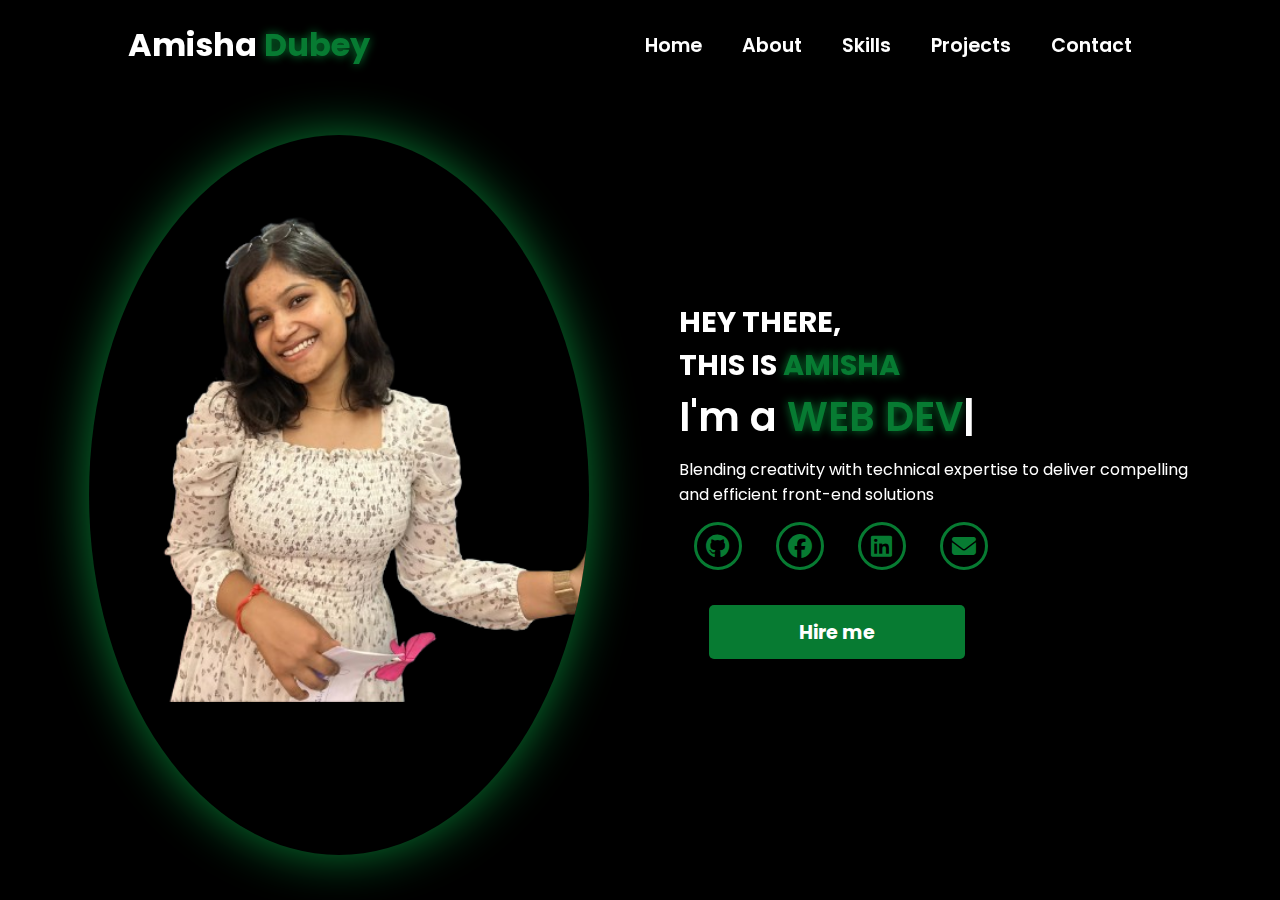
<file: index.html>
<!DOCTYPE html>
<html lang="en">
<head>
    <meta charset="UTF-8">
    <meta name="viewport" content="width=device-width, initial-scale=1.0">
    <link rel="stylesheet" href="https://cdnjs.cloudflare.com/ajax/libs/font-awesome/6.5.1/css/all.min.css">
    <link rel="stylesheet" href="https://unpkg.com/aos@next/dist/aos.css" />
    <link rel="stylesheet" href="./Style.css">
    <title>Portfolio : Amisha</title>
    
</head>
<body>
    <nav>
        <div class="nav-container">
            <div class="logo" data-aos="zoom-in" data-aos-duration="1500">
                Amisha <span>Dubey</span>
            </div>
            <div class="links">
                <div class="link" data-aos="fade-up" data-aos-duration="1500" data-aos-delay="100"><a href="./index.html">Home</a></div>
                <div class="link" data-aos="fade-up" data-aos-duration="1500" data-aos-delay="200"><a href="./About/About.html">About</a></div>
                <div class="link" data-aos="fade-up" data-aos-duration="1500" data-aos-delay="300"><a href="./Skills/Skills.html">Skills</a></div>
                <div class="link" data-aos="fade-up" data-aos-duration="1500" data-aos-delay="400"><a href="./Project/Projects.html">Projects</a></div>
                <div class="link" data-aos="fade-up" data-aos-duration="1500" data-aos-delay="500"><a href="./Contact/Contact.html">Contact</a></div>
        </div>
        <i class="fa-solid fa-bars hamburg" onclick="hamburg()"></i>
    </div>
        <div class="dropdown">
            <div class="links">
                <a href="./index.html">Home</a>
                <a href="./About/About.html">About</a>
                <a href="./Skills/Skills.html">Skills</a>
                <a href="./Project/Projects.html">Projects</a>
                <a href="./Contact/Contact.html">Contact</a>
                <i class="fa-solid fa-xmark cancel" onclick="cancel()"></i>
            </div>
        </div>
    </nav>
    <section>
        <div class="main-container">
            <div class="image" data-aos="zoom-out" data-aos-duration="3000">
                <img src="./Portfolio image.png" alt="">
            </div>
            <div class="content">
                <h1 data-aos="fade-left" data-aos-duration="1500" data-aos-delay="700">HEY THERE,<br>THIS IS <span>AMISHA</span></h1>
                <div class="typewriter" data-aos="fade-right" data-aos-duration="1500" data-aos-delay="900">I'm a <span class="typewriter-text"></span><label for="">|</label></div>
                <p data-aos="flip-down" data-aos-duration="1500" data-aos-delay="1100">Blending creativity with technical expertise to deliver compelling and efficient front-end solutions</p>
                <div class="social-links">
                    <a href="https://github.com/amishadubeywd" data-aos="fade-up" data-aos-duration="1500" data-aos-delay="1300"><i class="fa-brands fa-github"></i></a>
                    <a href="https://www.facebook.com/profile.php?id=100090083944403&mibextid=ZbWKwL" data-aos="fade-up" data-aos-duration="1500" data-aos-delay="1400"><i class="fa-brands fa-facebook"></i></a>
                    <a href="https://www.linkedin.com/in/amisha-dubey-b48799234?utm_source=share&utm_campaign=share_via&utm_content=profile&utm_medium=android_appu" data-aos="fade-up" data-aos-duration="1500" data-aos-delay="1500"><i class="fa-brands fa-linkedin"></i></a>
                    <a href="mailto:amishadubey44@gmail.com" aria-label="Email" data-aos="fade-up" data-aos-duration="1500" data-aos-delay="1300"><i class="fas fa-envelope"></i></a>
                </div>
                <div class="btn" data-aos="zoom-in" data-aos-duration="1500" data-aos-delay="1800">
                    <a href="./Contact/Contact.html"><button>Hire me</button></a>
                </div>
            </div>
        </div>
    </section>
    <script src="https://unpkg.com/aos@next/dist/aos.js"></script>
    <script src="./index.js"></script>
   
</body>
</html>
</file>
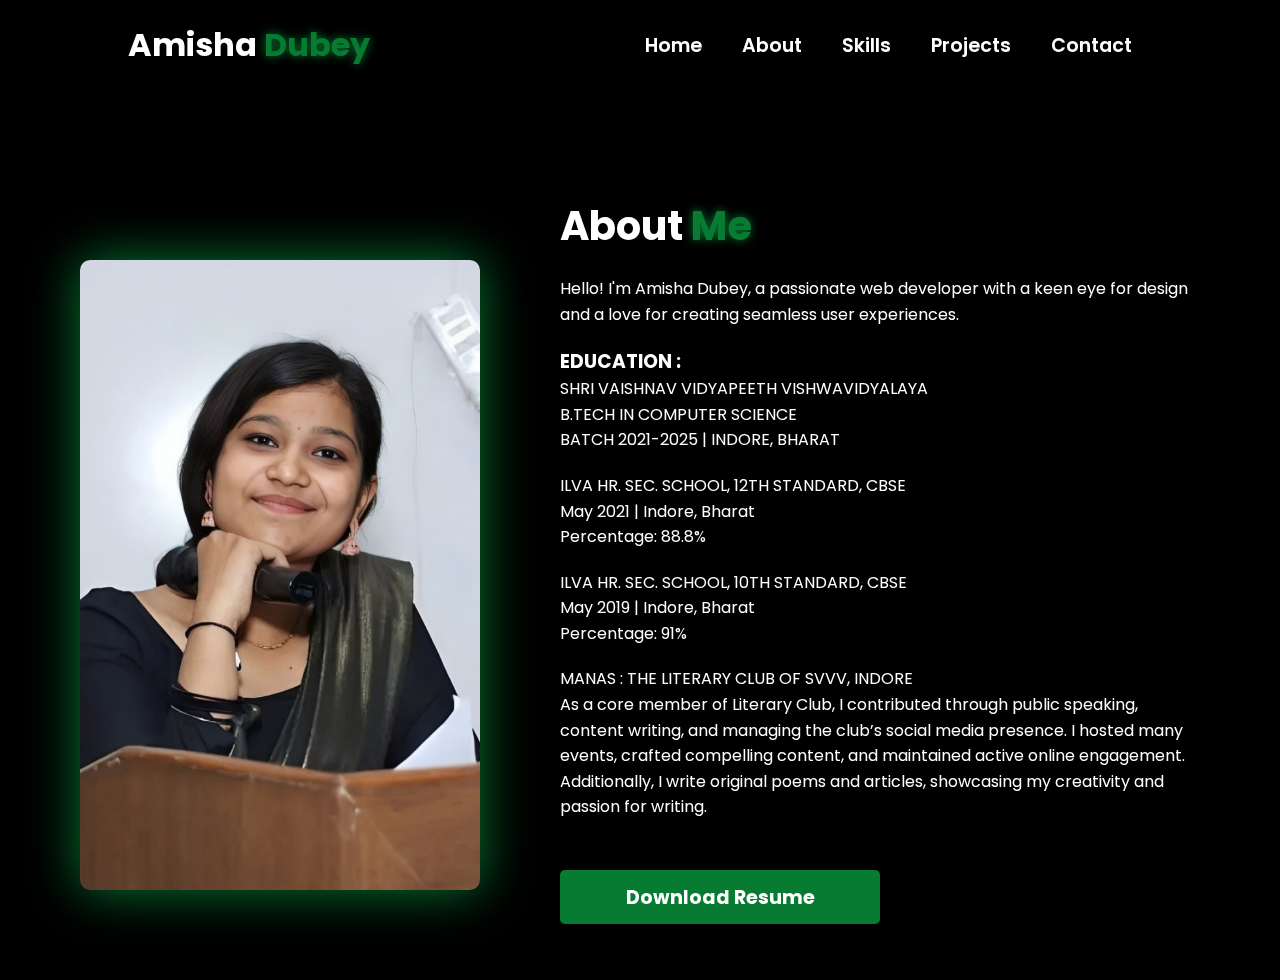
<file: About/About.html>
<!DOCTYPE html>
<html lang="en">
<head>
    <meta charset="UTF-8">
    <meta name="viewport" content="width=device-width, initial-scale=1.0">
    <link rel="stylesheet" href="https://cdnjs.cloudflare.com/ajax/libs/font-awesome/6.5.1/css/all.min.css">
    <link rel="stylesheet" href="https://unpkg.com/aos@next/dist/aos.css" />
    <link rel="stylesheet" href="./About.css">
    <title>About : Amisha</title>
    
</head>
<body>
    <nav>
        <div class="nav-container">
            <div class="logo" data-aos="zoom-in" data-aos-duration="1500">
                Amisha <span>Dubey</span>
            </div>
            <div class="links">
                <div class="link" data-aos="fade-up" data-aos-duration="1500" data-aos-delay="100"><a href="../index.html">Home</a></div>
                <div class="link" data-aos="fade-up" data-aos-duration="1500" data-aos-delay="200"><a href="../About/About.html">About</a></div>
                <div class="link" data-aos="fade-up" data-aos-duration="1500" data-aos-delay="300"><a href="../Skills/Skills.html">Skills</a></div>
                <div class="link" data-aos="fade-up" data-aos-duration="1500" data-aos-delay="400"><a href="../Project/Projects.html">Projects</a></div>
                <div class="link" data-aos="fade-up" data-aos-duration="1500" data-aos-delay="500"><a href="../Contact/Contact.html">Contact</a></div>
            </div>
            <i class="fa-solid fa-bars hamburg" onclick="hamburg()"></i>
        </div>
        <div class="dropdown">
            <div class="links">
                <a href="../index.html">Home</a>
                <a href="../About/About.html">About</a>
                <a href="../Skills/Skills.html">Skills</a>
                <a href="../Project/Projects.html">Projects</a>
                <a href="../Contact/Contact.html">Contact</a>
                <i class="fa-solid fa-xmark cancel" onclick="cancel()"></i>
            </div>
        </div>
    </nav>
    <section>
        <div class="main-container">
            <div class="image" data-aos="zoom-out" data-aos-duration="3000">
                <img src="./Me being more of me.jpeg" alt="Amisha Dubey">
            </div>
            <div class="content">
                <h1 data-aos="fade-left" data-aos-duration="1500" data-aos-delay="700">About <span>Me</span></h1>
                <p data-aos="fade-right" data-aos-duration="1500" data-aos-delay="900">Hello! I'm Amisha Dubey, a passionate web developer with a keen eye for design and a love for creating seamless user experiences. </p>
                <h3 data-aos="fade-right" data-aos-duration="1500" data-aos-delay="1100">EDUCATION :</h3>
                
                <p data-aos="fade-right" data-aos-duration="1500" data-aos-delay="1100">SHRI VAISHNAV VIDYAPEETH
                    VISHWAVIDYALAYA <br>B.TECH IN COMPUTER SCIENCE<br>BATCH 2021-2025 | INDORE, BHARAT</p>
                   
                <p data-aos="fade-right" data-aos-duration="1500" data-aos-delay="1100">ILVA HR. SEC. SCHOOL, 12TH STANDARD, CBSE<br>May 2021 | Indore, Bharat<br>
                    Percentage: 88.8%</p>

                <p data-aos="fade-right" data-aos-duration="1500" data-aos-delay="1100">ILVA HR. SEC. SCHOOL, 10TH STANDARD, CBSE<br>May 2019 | Indore, Bharat<br>
                        Percentage: 91%</p>
                <p data-aos="fade-right" data-aos-duration="1500" data-aos-delay="1100">MANAS : THE LITERARY CLUB OF SVVV, INDORE<br>As a core member of 
                    Literary Club, I contributed through public speaking, content writing, and managing the club’s social media presence. I hosted many events, 
                    crafted compelling content, and maintained active online engagement.<br>Additionally, I write original poems and articles, 
                    showcasing my creativity and passion for writing.</p>

                <!-- <div class="skills" data-aos="fade-up" data-aos-duration="1500" data-aos-delay="1300">
                    <div class="skill">Python</div>
                    <div class="skill">HTML5</div>
                    <div class="skill">CSS3</div>
                    <div class="skill">JavaScript</div>
                    <div class="skill">React</div>
                    <div class="skill">Node.js</div>
                    <div class="skill">MongoDB</div>
                </div> -->
                <div class="btn" data-aos="zoom-in" data-aos-duration="1500" data-aos-delay="1500">
                    <button>Download Resume</button>
                </div>
            </div>
        </div>
    </section>
    <script src="https://unpkg.com/aos@next/dist/aos.js"></script>
    <script src="./About.js"></script>
</body>
</html>
</file>
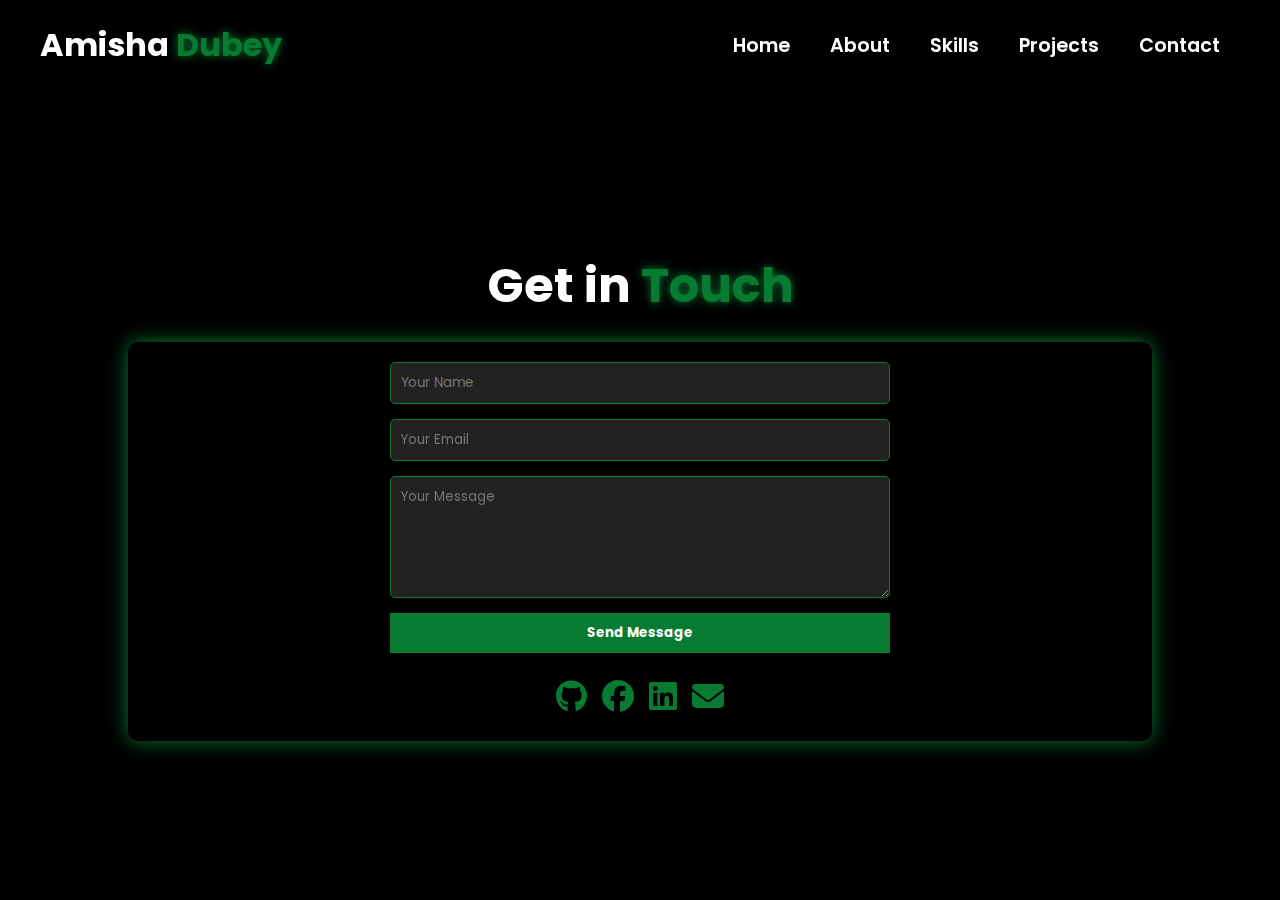
<file: Contact/Contact.html>
<!DOCTYPE html>
<html lang="en">
<head>
    <meta charset="UTF-8">
    <meta name="viewport" content="width=device-width, initial-scale=1.0">
    <link rel="stylesheet" href="https://cdnjs.cloudflare.com/ajax/libs/font-awesome/6.5.1/css/all.min.css">
    <link rel="stylesheet" href="https://unpkg.com/aos@next/dist/aos.css">
    <link rel="stylesheet" href="./Contact.css">
    <title>Contact : Amisha</title>
</head>
<body>
    <nav>
        <div class="nav-container">
            <div class="logo" data-aos="zoom-in" data-aos-duration="1500">
                Amisha <span>Dubey</span>
            </div>
            <div class="links">
                <div class="link" data-aos="fade-up" data-aos-duration="1500" data-aos-delay="100"><a href="../index.html">Home</a></div>
                <div class="link" data-aos="fade-up" data-aos-duration="1500" data-aos-delay="200"><a href="../About/About.html">About</a></div>
                <div class="link" data-aos="fade-up" data-aos-duration="1500" data-aos-delay="300"><a href="../Skills/Skills.html">Skills</a></div>
                <div class="link" data-aos="fade-up" data-aos-duration="1500" data-aos-delay="400"><a href="../Project/Projects.html">Projects</a></div>
                <div class="link" data-aos="fade-up" data-aos-duration="1500" data-aos-delay="500"><a href="../Contact/Contact.html">Contact</a></div>
            </div>
            <i class="fa-solid fa-bars hamburg" onclick="hamburg()"></i>
        </div>
        <div class="dropdown">
            <div class="links">
                <a href="../index.html">Home</a>
                <a href="../About/About.html">About</a>
                <a href="../Skills/Skills.html">Skills</a>
                <a href="../Project/Projects.html">Projects</a>
                <a href="../Contact/Contact.html">Contact</a>
                <i class="fa-solid fa-xmark cancel" onclick="cancel()"></i>
            </div>
        </div>
    </nav>
    

    <section>
        <div class="main-container">
            <h1 data-aos="fade-left" data-aos-duration="1500" data-aos-delay="700">Get in <span>Touch</span></h1>
            <div class="contact-container" data-aos="zoom-out" data-aos-duration="1500">
                <form class="contact-form" action="https://api.web3forms.com/submit" method="POST">
                    <input type="hidden" name="access_key" value="f1039944-4497-4cbe-bec5-c5782605627b">
                    <input type="text" name="name" placeholder="Your Name" required>
                    <input type="email" name="email" placeholder="Your Email" required>
                    <textarea name="message" rows="5" placeholder="Your Message" required></textarea>
                    <button type="submit" data-aos="fade-up" data-aos-duration="1500" data-aos-delay="1100">Send Message</button>
                </form>
                <div class="social-links">
                    <a href="https://github.com/amishadubeywd" data-aos="fade-up" data-aos-duration="1500" data-aos-delay="1300"><i class="fa-brands fa-github"></i></a>
                    <a href="https://www.facebook.com/profile.php?id=100090083944403&mibextid=ZbWKwL" data-aos="fade-up" data-aos-duration="1500" data-aos-delay="1400"><i class="fa-brands fa-facebook"></i></a>
                    <a href="https://www.linkedin.com/in/amisha-dubey-b48799234?utm_source=share&utm_campaign=share_via&utm_content=profile&utm_medium=android_appu" data-aos="fade-up" data-aos-duration="1500" data-aos-delay="1500"><i class="fa-brands fa-linkedin"></i></a>
                    <a href="mailto:amishadubey44@gmail.com" aria-label="Email" data-aos="fade-up" data-aos-duration="1500" data-aos-delay="1600"><i class="fas fa-envelope"></i></a>
                </div>
            </div>
        </div>
    </section>

    <script src="https://unpkg.com/aos@next/dist/aos.js"></script>
    <script src="./Contact.js"></script>
    
</body>
</html>
</file>
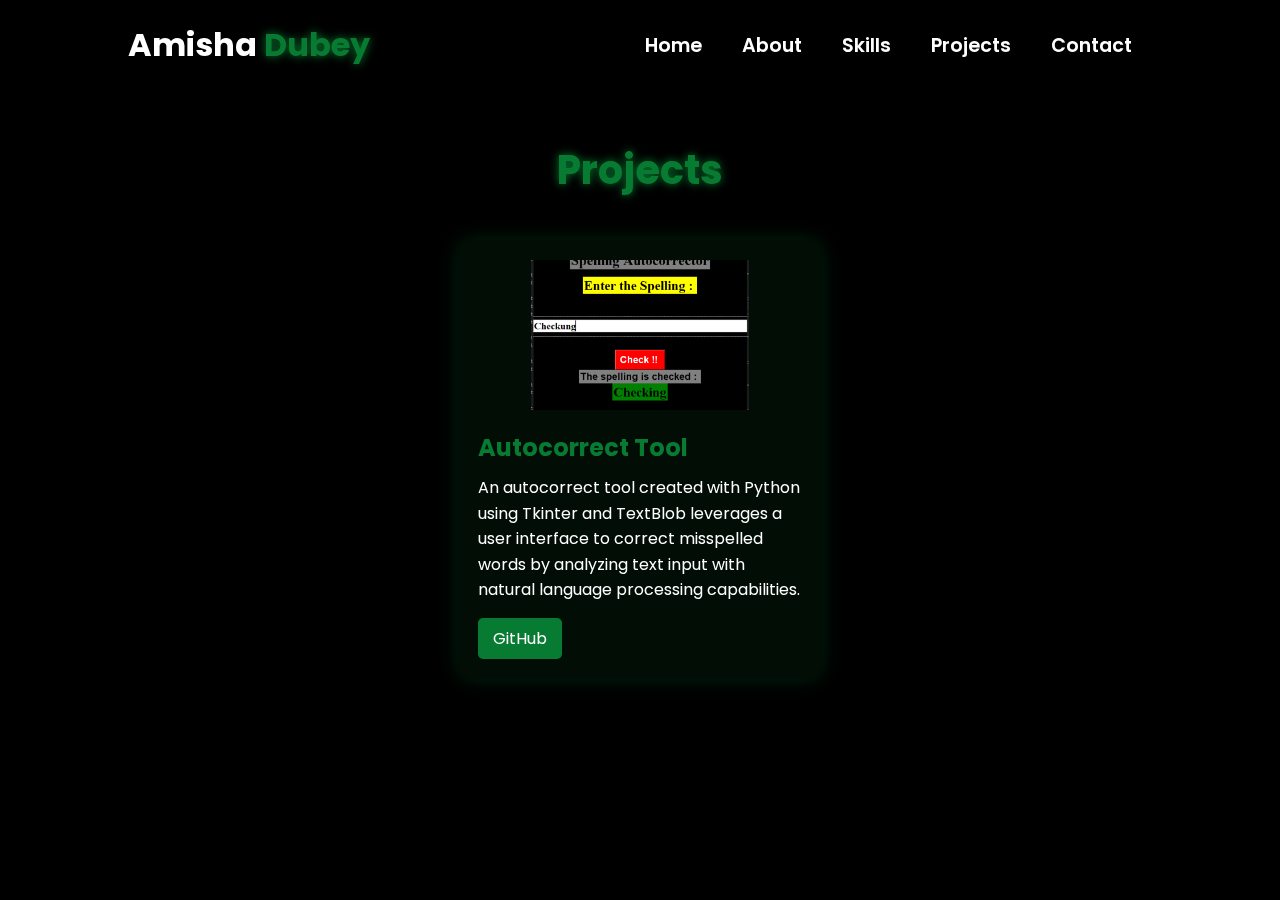
<file: Project/Projects.html>
<!DOCTYPE html>
<html lang="en">
<head>
    <meta charset="UTF-8">
    <meta name="viewport" content="width=device-width, initial-scale=1.0">
    <link rel="stylesheet" href="https://cdnjs.cloudflare.com/ajax/libs/font-awesome/6.5.1/css/all.min.css">
    <link rel="stylesheet" href="https://unpkg.com/aos@next/dist/aos.css" />
    <link rel="stylesheet" href="./Project.css">
    <title>Projects : Amisha</title>
    
</head>
<body>

    <nav>
        <div class="nav-container">
            <div class="logo" data-aos="zoom-in" data-aos-duration="1500">
                Amisha <span>Dubey</span>
            </div>
            <div class="links">
                <div class="link" data-aos="fade-up" data-aos-duration="1500" data-aos-delay="100"><a href="../index.html">Home</a></div>
                <div class="link" data-aos="fade-up" data-aos-duration="1500" data-aos-delay="200"><a href="../About/About.html">About</a></div>
                <div class="link" data-aos="fade-up" data-aos-duration="1500" data-aos-delay="300"><a href="../Skills/Skills.html">Skills</a></div>
                <div class="link" data-aos="fade-up" data-aos-duration="1500" data-aos-delay="400"><a href="../Project/Projects.html">Projects</a></div>
                <div class="link" data-aos="fade-up" data-aos-duration="1500" data-aos-delay="500"><a href="../Contact/Contact.html">Contact</a></div>
        </div>
        <i class="fa-solid fa-bars hamburg" onclick="hamburg()"></i>
    </div>
        <div class="dropdown">
            <div class="links">
                <a href="../index.html">Home</a>
                <a href="../About/About.html">About</a>
                <a href="../Skills/Skills.html">Skills</a>
                <a href="../Project/Projects.html">Projects</a>
                <a href="../Contact/Contact.html">Contact</a>
                <i class="fa-solid fa-xmark cancel" onclick="cancel()"></i>
            </div>
        </div>
    </nav>
    <section id="projects">
        <h2 data-aos="fade-down" data-aos-duration="1500">Projects</h2>
        <div class="projects-container">
            <div class="project-card" data-aos="fade-up" data-aos-duration="1500">
                <div class="project-image">
                    <img src="Autocorrect.png" Project 1">
                </div>
                <div class="project-info">
                    <h3>Autocorrect Tool</h3>
                    <p>An autocorrect tool created with Python using Tkinter and TextBlob leverages a user interface 
                        to correct misspelled words by analyzing text input with natural language processing capabilities.</p>
                    <div class="project-links">
                       <!-- <a href="#" target="_blank">Live Demo</a>-->
                        <a href="https://github.com/amishadubeywd?tab=repositories" target="_blank">GitHub</a>
                    </div>
                </div>
            </div>
            
            
        </div>
    </section>

    <script src="https://unpkg.com/aos@next/dist/aos.js"></script>
    <script src="./Project.js"> </script>
</body>
</html>
</file>
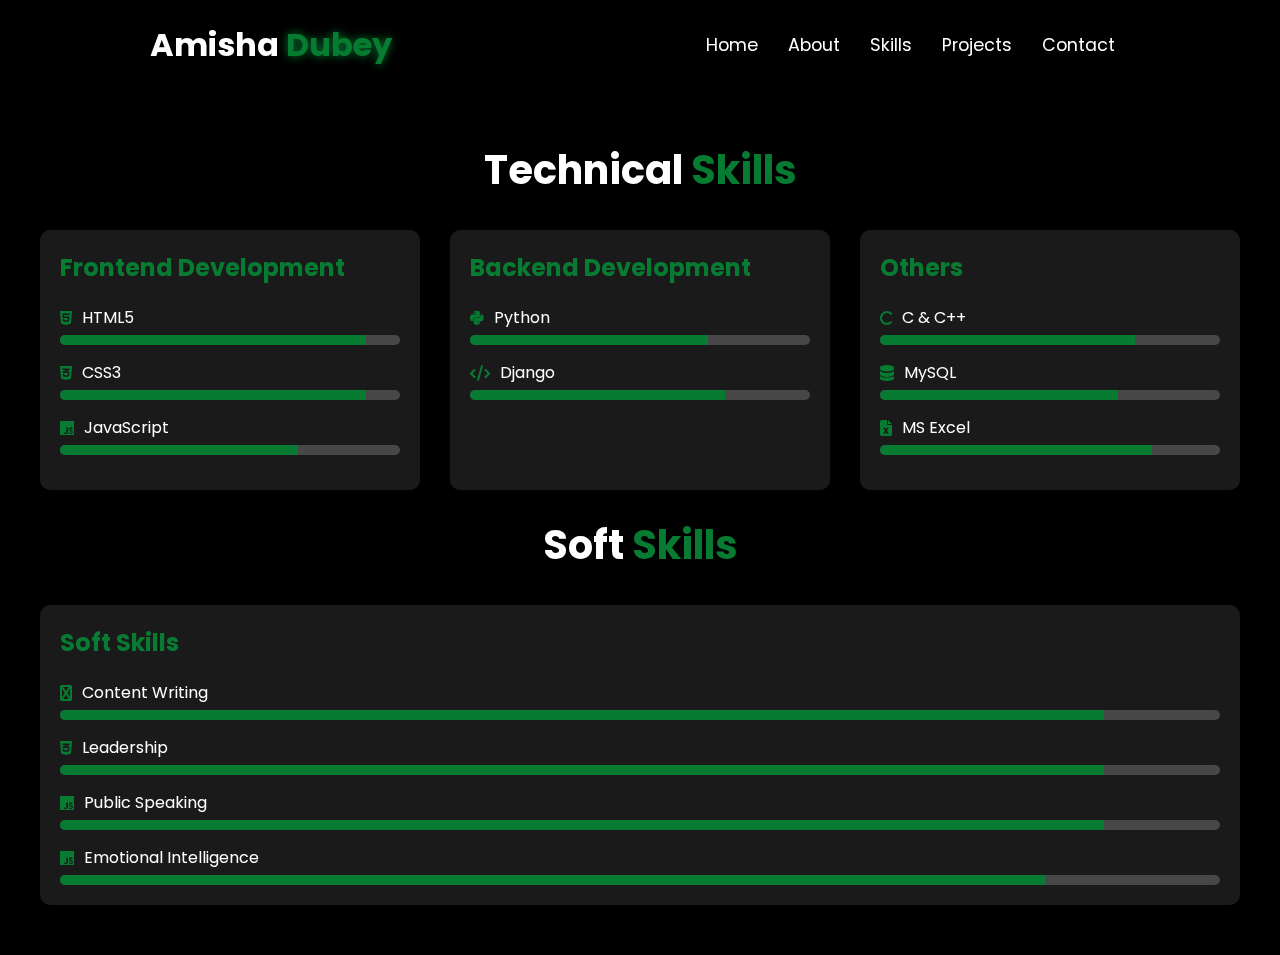
<file: Skills/Skills.html>
<!DOCTYPE html>
<html lang="en">
<head>
    <meta charset="UTF-8">
    <meta name="viewport" content="width=device-width, initial-scale=1.0">
    <link rel="stylesheet" href="https://cdnjs.cloudflare.com/ajax/libs/font-awesome/6.5.1/css/all.min.css">
    <link rel="stylesheet" href="https://unpkg.com/aos@next/dist/aos.css" />
    <link rel="stylesheet" href="./Skills.css">
    <title>Amisha's Skills</title>
</head>
<body>
    <nav>
        <div class="nav-container">
            <div class="logo" data-aos="zoom-in" data-aos-duration="1500">
                Amisha <span>Dubey</span>
            </div>
            <div class="links">
                <a href="../index.html" data-aos="fade-up" data-aos-duration="1500" data-aos-delay="100">Home</a>
                <a href="../About/About.html" data-aos="fade-up" data-aos-duration="1500" data-aos-delay="200">About</a>
                <a href="../Skills/Skills.html" data-aos="fade-up" data-aos-duration="1500" data-aos-delay="300">Skills</a>
                <a href="../Project/Projects.html" data-aos="fade-up" data-aos-duration="1500" data-aos-delay="400">Projects</a>
                <a href="../Contact/Contact.html" data-aos="fade-up" data-aos-duration="1500" data-aos-delay="500">Contact</a>
            </div>
            <i class="fa-solid fa-bars hamburg" onclick="toggleMenu()"></i>
        </div>
        <div class="dropdown">
            <div class="links">
                <a href="../index.html">Home</a>
                <a href="../About/About.html">About</a>
                <a href="../Skills/Skills.html">Skills</a>
                <a href="../Project/Projects.html">Projects</a>
                <a href="../Contact/Contact.html">Contact</a>
            </div>
            <i class="fa-solid fa-xmark cancel" onclick="toggleMenu()"></i>
        </div>
    </nav>
    <section>
        <div class="main-container">
            <h1 data-aos="fade-down" data-aos-duration="1500">Technical <span>Skills</span></h1>
            <div class="skills-grid">
                
                <!-- Frontend Development Skills -->
                <div class="skill-category" data-aos="fade-up" data-aos-duration="1500" data-aos-delay="200">
                    <h2>Frontend Development</h2>

                    <div class="skill-item">
                        <div class="skill-name"><i class="fab fa-html5"></i> HTML5</div>
                        <div class="skill-bar">
                            <div class="skill-progress" style="width: 90%"></div>
                        </div>
                        <div class="skill-details">HTML5 is used for structuring content on the web.</div>
                    </div>

                    <div class="skill-item">
                        <div class="skill-name"><i class="fab fa-css3-alt"></i> CSS3</div>
                        <div class="skill-bar">
                            <div class="skill-progress" style="width: 90%"></div>
                        </div>
                        <div class="skill-details">CSS3 is used to style and lay out web pages.</div>
                    </div>

                    <div class="skill-item">
                        <div class="skill-name"><i class="fab fa-js"></i> JavaScript</div>
                        <div class="skill-bar">
                            <div class="skill-progress" style="width: 70%"></div>
                        </div>
                        <div class="skill-details">JavaScript is a programming language used for creating dynamic content on the web.</div>
                    </div>

                </div>

                <!-- Backend Development Skills -->

                <div class="skill-category" data-aos="fade-up" data-aos-duration="1500" data-aos-delay="400">
                    <h2>Backend Development</h2>

                    <div class="skill-item">
                        <div class="skill-name"><i class="fab fa-python"></i> Python</div>
                        <div class="skill-bar">
                            <div class="skill-progress" style="width: 70%"></div>
                        </div>
                        <div class="skill-details"></div>
                    </div>

                    <div class="skill-item">
                        <div class="skill-name">
                            <i class="fas fa-code"></i> Django
                          </div>
                          
                        <div class="skill-bar">
                            <div class="skill-progress" style="width: 75%"></div>
                        </div>
                        <div class="skill-details"></div>
                    </div>

                </div>

                <!-- Others -->
                <div class="skill-category" data-aos="fade-up" data-aos-duration="1500" data-aos-delay="600">
                    <h2>Others</h2>

                    <div class="skill-item">
                        <div class="skill-name"><i class="fab fa-c & c++"></i>C & C++</div>
                        <div class="skill-bar">
                            <div class="skill-progress" style="width: 75%"></div>
                        </div>
                        <div class="skill-details"></div>
                    </div>

                    <div class="skill-item">
                        <div class="skill-name"><i class="fas fa-database"></i>MySQL</div>
                        <div class="skill-bar">
                            <div class="skill-progress" style="width: 70%"></div>
                        </div>
                        <div class="skill-details"></div>
                    </div>

                    <div class="skill-item">
                        <div class="skill-name">
                            <i class="fas fa-file-excel"></i> MS Excel
                          </div>
                        <div class="skill-bar">
                            <div class="skill-progress" style="width: 80%"></div>
                        </div>
                        <div class="skill-details"></div>
                    </div>

                </div>
                
            </div>
        </div>

<br>
        <div class="main-container">
            <h1 data-aos="fade-down" data-aos-duration="1500">Soft <span>Skills</span></h1>
            <div class="skills-grid">
                
                <!-- Soft Skills -->
                <div class="skill-category" data-aos="fade-up" data-aos-duration="1500" data-aos-delay="200">
                    <h2>Soft Skills</h2>

                    <div class="skill-item">
                        <div class="skill-name"><i class="fab fa-book"></i> Content Writing</div>
                        <div class="skill-bar">
                            <div class="skill-progress" style="width: 90%"></div>
                        </div>
                        <div class="skill-details"></div>
                    </div>

                    <div class="skill-item">
                        <div class="skill-name"><i class="fab fa-css3-alt"></i> Leadership</div>
                        <div class="skill-bar">
                            <div class="skill-progress" style="width: 90%"></div>
                        </div>
                        <div class="skill-details"></div>
                    </div>

                    <div class="skill-item">
                        <div class="skill-name"><i class="fab fa-js"></i> Public Speaking</div>
                        <div class="skill-bar">
                            <div class="skill-progress" style="width: 90%"></div>
                        </div>
                        <div class="skill-details"></div>
                    </div>

                    <div class="skill-item"></div>
                        <div class="skill-name"><i class="fab fa-js"></i> Emotional Intelligence</div>
                        <div class="skill-bar">
                            <div class="skill-progress" style="width: 85%"></div>
                        </div>
                        <div class="skill-details"></div>
                    </div>

                </div>

                                
            </div>
        </div>
    
    </section>

    <script src="https://unpkg.com/aos@next/dist/aos.js"></script>
    <script src="./Skills.js"></script>
</body>
</html>
</file>
<file: Style.css>
@import url('https://fonts.googleapis.com/css2?family=Poppins:wght@100;200;300;400;500;600&display=swap');

*{
    padding: 0;
    margin: 0;
    font-family: 'Poppins', sans-serif;
    box-sizing: border-box;
}

body{
    width: 100%;
    height: 100vh;
    overflow: hidden;
    background-color: black;
}

nav{
    width: 100%;
    height: 10vh;
    position: sticky;
}

.nav-container{
    width: 100%;
    height: 100%;
    display: flex;
    justify-content: space-around;
    align-items: center;
}

.logo{
    color: white;
    font-size: 2rem;
    font-weight: bold;
}

.logo span{
    color: #077b32;
    text-shadow: 0 0 10px #077b32;
}

.hamburg,
.cancel{
    cursor: pointer;
    position: absolute;
    right: 15px;
    top: 10px;
    color: white;
    display: none;
    font-size: clamp(2.5rem, 0.5rem + 5vw, 3rem);
}

.nav-container .links{
    display: flex;
}

.nav-container .links a{
    position: relative;
    font-size: 1.2rem;
    color: white;
    margin: 0 20px;
    text-decoration: none;
    font-weight: 550;
    transition: 0.3s linear;
}

.nav-container .links a::before{
    position: absolute;
    content: "";
    bottom: -3px;
    left: 0;
    width: 0%;
    height: 3px;
    background-color: #077b32;
    transition: 0.2s linear;
}

.nav-container .links a:hover::before{
    width: 100%;
}

.nav-container .links a:hover{
    color: #077b32;
}

.dropdown{
    z-index: 100;
    position: absolute;
    top: 0;
    transform: translateY(-500px);
    width: 100%;
    height: auto;
    backdrop-filter: blur(4px) brightness(40%);
    box-shadow:  0 0 20px black;
    transition: 0.2s linear;
}

.dropdown .links a{
    display: flex;
    color: white;
    text-decoration: none;
    justify-content: center;
    padding: 15px 0;
    align-items: center;
    transition: 0.2s linear;
}

.dropdown .links a:hover{
    background-color: #077b32;
}

section{
    width: 100%;
    height: 90vh;
}

.main-container{
    width: 100%;
    height: 100%;
    display: flex;
    justify-content: space-evenly;
    align-items: center;
}

.main-container .image{
    width: 500px;
    height: 80vh;
    border-radius: 100%;
    overflow: hidden;
    box-shadow: 0 0 50px #077b32;
}

.main-container .image img{
    width: 100%;
    margin-top: -110px;
}

.main-container .image:hover{
    animation: animate 1.5s ease-in-out infinite;
}

@keyframes animate {
    0%{
        scale: 1;
    }
    
    50%{
        scale: 1.05;
    }
    
    100%{
        scale: 1;
    }
}

.main-container .content{
    color: white;
    width: 40%;
    min-height: 100px;
}

.content h1{
    font-size: clamp(1rem, 1rem + 5vw, 1.8rem);
}

.content h1 span{
    color: #077b32;
    text-shadow: 0  0 10px #077b32;
}

.content .typewriter{
    font-size: clamp(1rem, 1rem + 5vw, 2.5rem);
    font-weight: 600;
}

.content .typewriter-text{
    color: #077b32;
    text-shadow: 0 0 10px #077b32;
}

.content p{
    font-size: clamp(0.4rem , 0.2rem + 9vw, 1rem);
    margin: 10px 0;
}

.social-links i{
    display: inline-flex;
    justify-content: center;
    align-items: center;
    width: 3rem;
    height: 3rem;
    background-color: transparent;
    border: 0.2rem solid #077b32;
    border-radius: 50%;
    color: #077b32;
    margin: 5px 15px;
    font-size: 1.5rem;
    transition: 0.2s linear;
}

.social-links i:hover{
    scale: 1.3;
    color: black;
    background-color: #077b32;
    filter: drop-shadow(0 0 10px #077b32);
}

.content button{
    width: 50%;
    height: 6vh;
    margin: 30px;
    background-color: #077b32;
    color: white;
    border: none;
    outline: none;
    font-size: 120%;
    font-weight: 700;
    border-radius: 5px;
    transition: 0.2s linear;
}

.content button:hover{
    scale: 1.1;
    color: #077b32;
    border: 2px solid #077b32;
    background-color: transparent;
    font-weight: 700;
    box-shadow: 0 0 40px #077b32;
}

@media (max-width:884px) {
    nav .logo{
        position: absolute;
        top: 16px;
        left: 15px;
        font-size: 1.5rem;
    }

    .main-container {
        display: flex;
        flex-direction: column;
    }

    .nav-container .links{
        display: none;
    }

    .hamburg,
    .cancel{
        display: block;
    }

    .main-container .content{
        width: 80%;
    }

    .social-links i{
        width: 2.5rem;
        height: 2.5rem;
        font-size: 1.5rem;
    }

    .main-container .image{
        z-index: -1;
        width: 50%;
        height: 60%;
    }
}

@media (max-width:440px){
    .main-container .image{
        width: 50%;
        height: 60%;
        margin-bottom: 0px;
    }

    .main-container .content{
        width: 80%;
    }

    .main-container button{
        margin-top: 15px;
    }
}
</file>
<file: About/About.css>
@import url('https://fonts.googleapis.com/css2?family=Poppins:wght@100;200;300;400;500;600&display=swap');

*{
    padding: 0;
    margin: 0;
    font-family: 'Poppins', sans-serif;
    box-sizing: border-box;
}

body{
    width: 100%;
    min-height: 100vh; /* Allow content to extend beyond viewport height */
    background-color: black;
    overflow-y: auto; /* Enable vertical scrolling */
}

nav{
    width: 100%;
    height: 10vh;
    position: sticky;
    top: 0;
    z-index: 100;
    background-color: black;
}

.nav-container{
    width: 100%;
    height: 100%;
    display: flex;
    justify-content: space-around;
    align-items: center;
}

.logo{
    color: white;
    font-size: 2rem;
    font-weight: bold;
}

.logo span{
    color: #077b32;
    text-shadow: 0 0 10px #077b32;
}

.hamburg,
.cancel{
    cursor: pointer;
    position: absolute;
    right: 15px;
    top: 10px;
    color: white;
    display: none;
    font-size: clamp(2.5rem, 0.5rem + 5vw, 3rem);
}

.nav-container .links{
    display: flex;
}

.nav-container .links a{
    position: relative;
    font-size: 1.2rem;
    color: white;
    margin: 0 20px;
    text-decoration: none;
    font-weight: 550;
    transition: 0.3s linear;
}

.nav-container .links a::before{
    position: absolute;
    content: "";
    bottom: -3px;
    left: 0;
    width: 0%;
    height: 3px;
    background-color: #077b32;
    transition: 0.2s linear;
}

.nav-container .links a:hover::before{
    width: 100%;
}

.nav-container .links a:hover{
    color: #077b32;
}

.dropdown{
    z-index: 100;
    position: absolute;
    top: 0;
    transform: translateY(-500px);
    width: 100%;
    height: auto;
    backdrop-filter: blur(4px) brightness(40%);
    box-shadow:  0 0 20px black;
    transition: 0.2s linear;
}

.dropdown .links a{
    display: flex;
    color: white;
    text-decoration: none;
    justify-content: center;
    padding: 15px 0;
    align-items: center;
    transition: 0.2s linear;
}

.dropdown .links a:hover{
    background-color: #077b32;
}

section{
    width: 100%;
}

.main-container{
    width: 100%;
    min-height: calc(100vh - 10vh); /* Ensure the content adjusts based on viewport height */
    display: flex;
    justify-content: space-evenly;
    align-items: center;
    margin-top: 80px;
    /* padding-bottom: 20px;  */
}

.main-container .image{
    width: 400px;
    height: 70vh;
    border-radius: 10px;
    overflow: hidden;
    box-shadow: 0 0 50px #077b32;
    margin-top: ;
}

.main-container .image img{
    width: 100%;
    height: 100%;
    object-fit: cover;
}

.main-container .content{
    color: white;
    width: 50%;
}

.content h1{
    font-size: clamp(1.5rem, 1rem + 5vw, 2.5rem);
    margin-bottom: 20px;
}

.content h1 span{
    color: #077b32;
    text-shadow: 0  0 10px #077b32;
}

.content p{
    font-size: clamp(0.8rem, 0.2rem + 1vw, 1rem);
    margin-bottom: 20px;
    line-height: 1.6;
}

.skills{
    display: flex;
    flex-wrap: wrap;
    gap: 10px;
    margin-top: 20px;
}

.skill{
    background-color: #077b32;
    color: white;
    padding: 5px 10px;
    border-radius: 5px;
    font-size: 0.9rem;
}

.content button{
    width: 50%;
    height: 6vh;
    margin: 30px 0;
    background-color: #077b32;
    color: white;
    border: none;
    outline: none;
    font-size: 120%;
    font-weight: 700;
    border-radius: 5px;
    transition: 0.2s linear;
}

.content button:hover{
    scale: 1.1;
    color: #077b32;
    border: 2px solid #077b32;
    background-color: transparent;
    font-weight: 700;
    box-shadow: 0 0 40px #077b32;
}

@media (max-width:884px) {
    nav .logo{
        position: absolute;
        top: 16px;
        left: 15px;
        font-size: 1.5rem;
    }

    .main-container {
        flex-direction: column;
        padding: 20px;
    }

    .nav-container .links{
        display: none;
    }

    .hamburg,
    .cancel{
        display: block;
    }

    .main-container .content{
        width: 100%;
        text-align: center;
    }

    .main-container .image{
        width: 80%;
        height: 40vh;
        margin-bottom: 20px;
    }

    .skills{
        justify-content: center;
    }
}
</file>
<file: Contact/Contact.css>
@import url('https://fonts.googleapis.com/css2?family=Poppins:wght@100;200;300;400;500;600&display=swap');

* {
    padding: 0;
    margin: 0;
    font-family: 'Poppins', sans-serif;
    box-sizing: border-box;
}

body {
    width: 100%;
    height: 100vh;
    overflow: hidden;
    background-color: black;
}

nav {
    width: 100%;
    height: 10vh;
    position: sticky;
    top: 0;
    display: flex;
    justify-content: space-around;
    align-items: center;
    background-color: rgba(0, 0, 0, 0.8);
    z-index: 1000;
}

.nav-container {
    display: flex;
    align-items: center;
    justify-content: space-between;
    width: 100%;
    max-width: 1200px;
    margin: 0 auto;
    position: relative;
}

.nav-container .logo {
    color: white;
    font-size: 2rem;
    font-weight: bold;
}

.nav-container .logo span {
    color: #077b32;
    text-shadow: 0 0 10px #077b32;
}

.nav-container .links {
    display: flex;
}

.nav-container .links .link {
    position: relative;
    font-size: 1.2rem;
    color: white;
    margin: 0 20px;
    text-decoration: none;
    font-weight: 550;
    transition: 0.3s linear;
}

.nav-container .links .link a {
    color: inherit;
    text-decoration: none;
}

.nav-container .links .link::before {
    position: absolute;
    content: "";
    bottom: -3px;
    left: 0;
    width: 0%;
    height: 3px;
    background-color: #077b32;
    transition: 0.2s linear;
}

.nav-container .links .link:hover::before {
    width: 100%;
}

.nav-container .links .link:hover a {
    color: #077b32;
}

.hamburg, .cancel {
    cursor: pointer;
    position: absolute;
    right: 15px;
    top: 10px;
    color: white;
    display: none;
    font-size: clamp(2.5rem, 0.5rem + 5vw, 3rem);
}

.dropdown {
    z-index: 100;
    position: absolute;
    top: 0;
    transform: translateY(-500px);
    width: 100%;
    height: auto;
    backdrop-filter: blur(4px) brightness(40%);
    box-shadow: 0 0 20px black;
    transition: 0.2s linear;
}

.dropdown .links {
    display: flex;
    flex-direction: column;
}

.dropdown .links a {
    display: flex;
    color: white;
    text-decoration: none;
    justify-content: center;
    padding: 15px 0;
    align-items: center;
    transition: 0.2s linear;
}

.dropdown .links a:hover {
    background-color: #077b32;
}

/* @media (max-width: 768px) {
    .hamburg {
        display: inline;
    }

    .dropdown.show {
        transform: translateY(0);
    }

    .nav-container .links {
        display: none;
    }
} */


section {
    width: 100%;
    height: 90vh;
    display: flex;
    justify-content: center;
    align-items: center;
    flex-direction: column;
}

.main-container {
    width: 80%;
    max-width: 1200px;
    margin: 0 auto;
    text-align: center;
    color: white;
}

.main-container h1 {
    font-size: clamp(2rem, 2rem + 4vw, 3rem);
    margin-bottom: 20px;
}

.main-container h1 span {
    color: #077b32;
    text-shadow: 0 0 10px #077b32;
}

.contact-container {
    display: flex;
    flex-direction: column;
    align-items: center;
    gap: 20px;
    padding: 20px;
    background-color: rgba(0, 0, 0, 0.5);
    border-radius: 10px;
    box-shadow: 0 0 20px #077b32;
}

.contact-form {
    display: flex;
    flex-direction: column;
    width: 100%;
    max-width: 500px;
    gap: 15px;
}

.contact-form input, .contact-form textarea {
    width: 100%;
    padding: 10px;
    background-color: #222;
    border: 1px solid #077b32;
    color: white;
    border-radius: 5px;
}

.contact-form button {
    padding: 10px;
    background-color: #077b32;
    border: none;
    color: white;
    font-weight: bold;
    cursor: pointer;
    transition: 0.2s linear;
}

.contact-form button:hover {
    background-color: white;
    color: #077b32;
}

.social-links {
    display: flex;
    gap: 15px;
}

.social-links a {
    color: #077b32;
    font-size: 2rem;
    transition: 0.2s linear;
}

.social-links a:hover {
    color: white;
}

@media (max-width: 768px) {
    .hamburg {
        display: inline;
    }

    .dropdown.show {
        transform: translateY(0);
    }

    .nav-container .links {
        display: none;
    }
}
</file>
<file: Project/Project.css>
@import url('https://fonts.googleapis.com/css2?family=Poppins:wght@100;200;300;400;500;600&display=swap');

* {
    padding: 0;
    margin: 0;
    font-family: 'Poppins', sans-serif;
    box-sizing: border-box;
}

body {
    width: 100%;
    min-height: 100vh;
    background-color: black;
    color: white;
}

nav{
    width: 100%;
    height: 10vh;
    position: sticky;
}

.nav-container{
    width: 100%;
    height: 100%;
    display: flex;
    justify-content: space-around;
    align-items: center;
}

.logo{
    color: white;
    font-size: 2rem;
    font-weight: bold;
}

.logo span{
    color: #077b32;
    text-shadow: 0 0 10px #077b32;
}

.hamburg,
.cancel{
    cursor: pointer;
    position: absolute;
    right: 15px;
    top: 10px;
    color: white;
    display: none;
    font-size: clamp(2.5rem, 0.5rem + 5vw, 3rem);
}

.nav-container .links{
    display: flex;
}

.nav-container .links a{
    position: relative;
    font-size: 1.2rem;
    color: white;
    margin: 0 20px;
    text-decoration: none;
    font-weight: 550;
    transition: 0.3s linear;
}

.nav-container .links a::before{
    position: absolute;
    content: "";
    bottom: -3px;
    left: 0;
    width: 0%;
    height: 3px;
    background-color: #077b32;
    transition: 0.2s linear;
}

.nav-container .links a:hover::before{
    width: 100%;
}

.nav-container .links a:hover{
    color: #077b32;
}

.dropdown{
    z-index: 100;
    position: absolute;
    top: 0;
    transform: translateY(-500px);
    width: 100%;
    height: auto;
    backdrop-filter: blur(4px) brightness(40%);
    box-shadow:  0 0 20px black;
    transition: 0.2s linear;
}

.dropdown .links a{
    display: flex;
    color: white;
    text-decoration: none;
    justify-content: center;
    padding: 15px 0;
    align-items: center;
    transition: 0.2s linear;
}

.dropdown .links a:hover{
    background-color: #077b32;
}

#projects {
    width: 100%;
    padding: 50px 0;
}

.projects-container {
    width: 90%;
    max-width: 1200px;
    margin: 0 auto;
    display: flex;
    flex-wrap: wrap;
    justify-content: center;
    gap: 30px;
}

h2 {
    text-align: center;
    font-size: 2.5rem;
    margin-bottom: 40px;
    color: #077b32;
    text-shadow: 0 0 10px #077b32;
}

.project-card {
    width: calc(33.33% - 20px);
    min-width: 300px;
    background-color: rgba(7, 123, 50, 0.1);
    border-radius: 15px;
    overflow: hidden;
    box-shadow: 0 0 20px rgba(7, 123, 50, 0.3);
    transition: 0.3s ease;
}

.project-card:hover {
    transform: translateY(-10px);
    box-shadow: 0 10px 30px rgba(7, 123, 50, 0.5);
}

.project-image {
    width: 60%;
    height: 150px;
    overflow: hidden;
    margin: auto;
    margin-top: 20px;
}

.project-image img {
    width: 100%;
    height: 100%;
    object-fit: cover;
    transition: 0.3s ease;
}

.project-card:hover .project-image img {
    transform: scale(1.1);
}

.project-info {
    padding: 20px;
}

.project-info h3 {
    color: #077b32;
    margin-bottom: 10px;
    font-size: 1.5rem;
}

.project-info p {
    font-size: 1rem;
    line-height: 1.6;
    margin-bottom: 15px;
}

.project-links {
    display: flex;
    justify-content: space-between;
}

.project-links a {
    display: inline-block;
    padding: 8px 15px;
    background-color: #077b32;
    color: white;
    text-decoration: none;
    border-radius: 5px;
    transition: 0.3s ease;
}

.project-links a:hover {
    background-color: #055d26;
}

@media (max-width: 768px) {
    nav .logo{
        position: absolute;
        top: 16px;
        left: 15px;
        font-size: 1.5rem;
    }

    .main-container {
        display: flex;
        flex-direction: column;
    }

    .nav-container .links{
        display: none;
    }

    .hamburg,
    .cancel{
        display: block;
    }

    .main-container .content{
        width: 80%;
    }

    .social-links i{
        width: 2.5rem;
        height: 2.5rem;
        font-size: 1.5rem;
    }


    .project-card {
        width: calc(50% - 15px);
    }
}

@media (max-width: 480px) {
    .project-card {
        width: 100%;
    }
}
</file>
<file: Skills/Skills.css>
@import url('https://fonts.googleapis.com/css2?family=Poppins:wght@100;200;300;400;500;600&display=swap');

* {
    padding: 0;
    margin: 0;
    font-family: 'Poppins', sans-serif;
    box-sizing: border-box;
}

body {
    width: 100%;
    min-height: 100vh;
    background-color: black;
    color: white;
}

nav {
    width: 100%;
    height: 10vh;
    position: sticky;
    top: 0;
    z-index: 1000;
}

.nav-container {
    width: 100%;
    height: 100%;
    display: flex;
    justify-content: space-around;
    align-items: center;
}

.logo {
    color: white;
    font-size: 2rem;
    font-weight: bold;
}

.logo span {
    color: #077b32;
    text-shadow: 0 0 10px #077b32;
}

.links {
    display: flex;
}

.links a {
    color: white;
    text-decoration: none;
    margin: 0 15px;
    font-size: 1.1rem;
    transition: color 0.3s;
}

.links a:hover {
    color: #077b32;
}

.hamburg, .cancel {
    display: none;
    cursor: pointer;
    font-size: 1.5rem;
}
.dropdown{
    z-index: 100;
    position: absolute;
    top: 0;
    transform: translateY(-500px);
    width: 100%;
    height: auto;
    backdrop-filter: blur(4px) brightness(40%);
    box-shadow:  0 0 20px black;
    transition: 0.2s linear;
}

.dropdown .links a{
    display: flex;
    color: white;
    text-decoration: none;
    justify-content: center;
    padding: 15px 0;
    align-items: center;
    transition: 0.2s linear;
}

.dropdown .links a:hover{
    background-color: #077b32;
}

section {
    padding: 50px 20px;
}

.main-container {
    max-width: 1200px;
    margin: 0 auto;
}

h1 {
    font-size: 2.5rem;
    margin-bottom: 30px;
    text-align: center;
}

h1 span {
    color: #077b32;
}

.skills-grid {
    display: grid;
    grid-template-columns: repeat(auto-fit, minmax(250px, 1fr));
    gap: 30px;
}

.skill-category {
    background-color: rgba(255, 255, 255, 0.1);
    border-radius: 10px;
    padding: 20px;
    transition: transform 0.3s;
}

.skill-category:hover {
    transform: translateY(-5px);
}

.skill-category h2 {
    font-size: 1.5rem;
    margin-bottom: 20px;
    color: #077b32;
}

.skill-item {
    margin-bottom: 15px;
}

.skill-name {
    display: flex;
    align-items: center;
    margin-bottom: 5px;
}

.skill-name i {
    margin-right: 10px;
    color: #077b32;
}

.skill-bar {
    height: 10px;
    background-color: rgba(255, 255, 255, 0.2);
    border-radius: 5px;
    overflow: hidden;
}

.skill-progress {
    height: 100%;
    background-color: #077b32;
    width: 0;
    transition: width 1s ease-out;
}


.skill-details {
    display: none;
    margin-top: 10px;
    font-size: 14px;
    color: #333;
    opacity: 0;
    transition: opacity 0.3s ease;
}

/* Show details when the skill item is active */
.skill-item.active .skill-details {
    display: block;
    opacity: 1;
    color: white;
}




@media (max-width: 768px) {
    .links {
        display: none;
    }

    .hamburg {
        display: block;
    }

    .dropdown {
        position: fixed;
        top: 0;
        left: 0;
        width: 100%;
        height: 100%;
        background-color: rgba(0, 0, 0, 0.9);
        display: flex;
        flex-direction: column;
        justify-content: center;
        align-items: center;
        z-index: 1001;
        transform: translateY(-100%);
        transition: transform 0.3s;
    }

    .dropdown.active {
        transform: translateY(0);
    }

    .dropdown .links {
        display: flex;
        flex-direction: column;
        align-items: center;
    }

    .dropdown .links a {
        margin: 15px 0;
        font-size: 1.5rem;
    }

    .cancel {
        display: block;
        position: absolute;
        top: 20px;
        right: 20px;
    }
}
</file>
